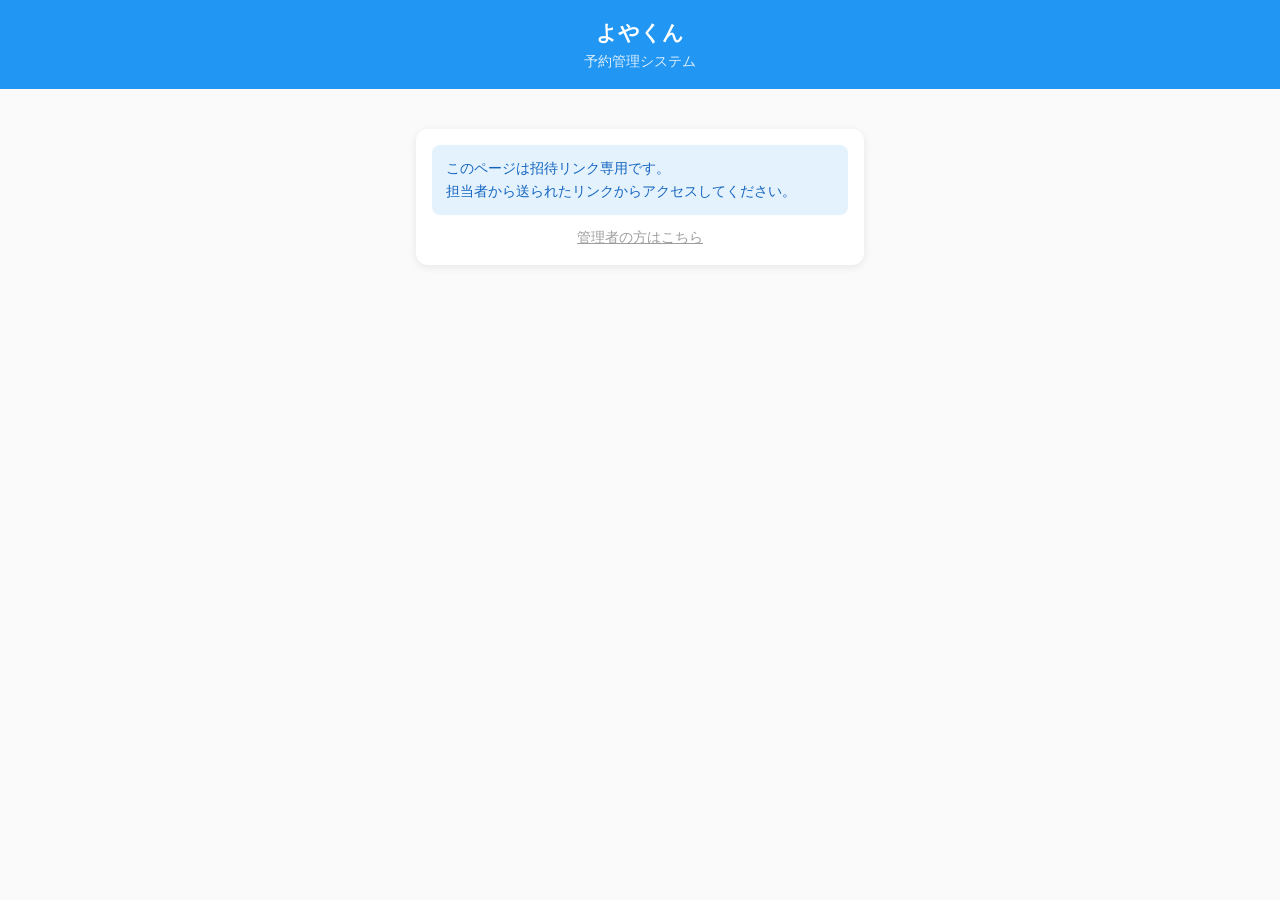
<file: yoyakun/index.html>
<!DOCTYPE html>
<html lang="ja">
<head>
  <meta charset="UTF-8">
  <meta name="viewport" content="width=device-width, initial-scale=1.0">
  <title>よやくん</title>
  <link rel="stylesheet" href="css/style.css">
</head>
<body>
<header>
  <h1>よやくん</h1>
  <p>予約管理システム</p>
</header>
<div class="container" style="margin-top:24px">
  <div class="card">
    <div class="alert alert-info">
      このページは招待リンク専用です。<br>
      担当者から送られたリンクからアクセスしてください。
    </div>
    <a href="admin.html" style="display:block;text-align:center;margin-top:12px;color:#9E9E9E;font-size:.85rem">管理者の方はこちら</a>
  </div>
</div>
</body>
</html>
</file>
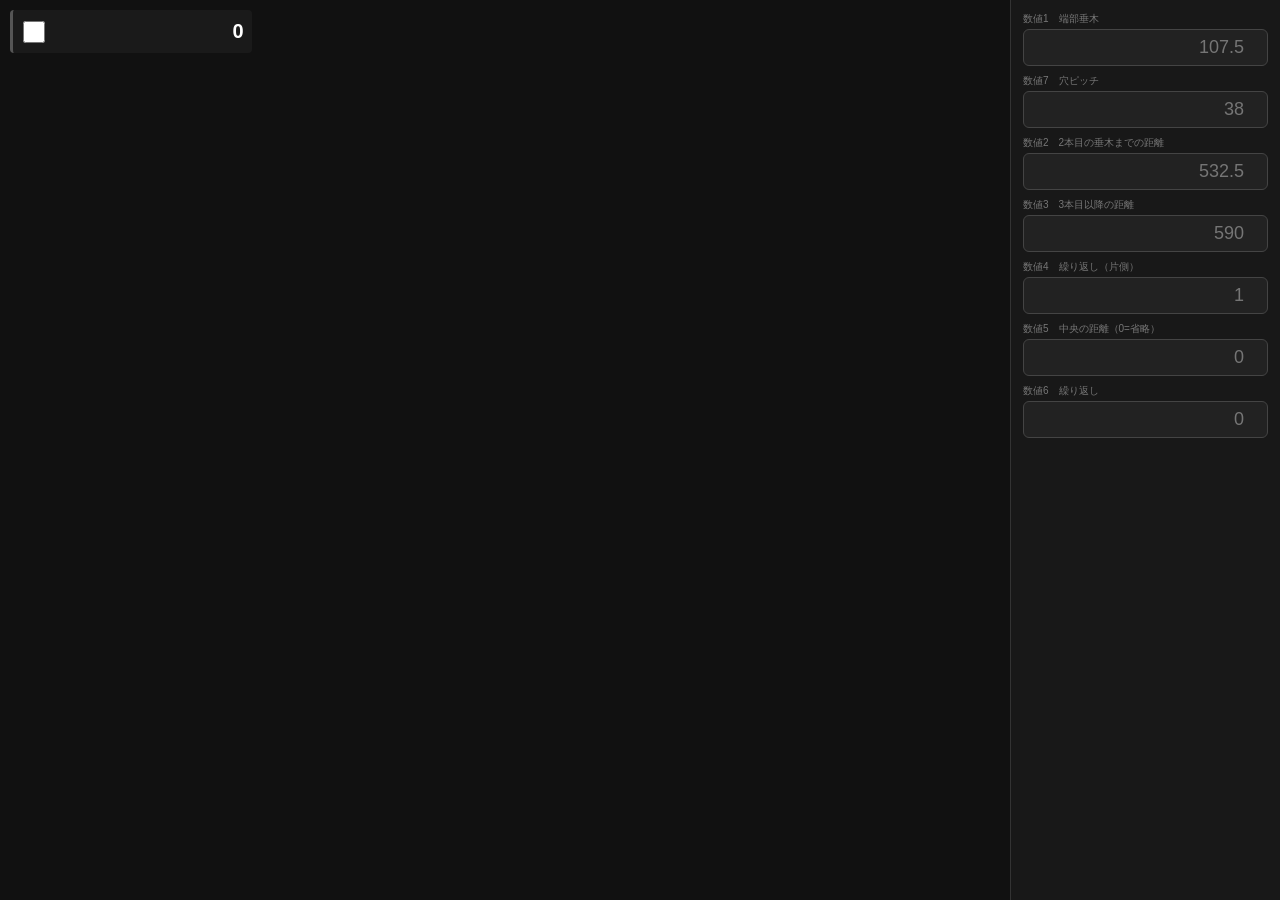
<file: calc.html>
<!DOCTYPE html>
<html lang="ja">
<head>
<meta charset="UTF-8">
<meta name="viewport" content="width=device-width, initial-scale=1.0">
<title>下穴計算機</title>
<link rel="apple-touch-icon" href="icon.png">
<meta name="apple-mobile-web-app-title" content="下穴計算機">
<meta name="apple-mobile-web-app-capable" content="yes">
<meta name="apple-mobile-web-app-status-bar-style" content="black-translucent">
<style>
  * { box-sizing: border-box; margin: 0; padding: 0; }
  body {
    background: #111;
    color: #fff;
    font-family: -apple-system, sans-serif;
    min-height: 100dvh;
    display: flex;
    flex-direction: column;
  }

  #results-wrap {
    flex: 1;
    overflow-y: auto;
    padding: 12px 12px 0;
  }
  #results { display: flex; flex-direction: column; }

  .row {
    display: flex;
    align-items: center;
    padding: 10px 8px;
    font-size: 18px;
    border-radius: 4px;
  }
  .row:nth-child(odd)  { background: #1a1a1a; }
  .row:nth-child(even) { background: #222; }
  .row.done { opacity: 0.35; text-decoration: line-through; }

  .row.type-a {
    font-size: 20px;
    font-weight: bold;
    border-left: 3px solid #555;
    padding-left: 10px;
  }
  .row.type-a .val { margin-left: auto; }

  .row input[type="checkbox"] {
    width: 22px; height: 22px;
    margin-right: 10px;
    accent-color: #4af;
    flex-shrink: 0;
    cursor: pointer;
  }
  .row .expr { color: #888; flex: 1; font-size: 15px; }
  .row .eq   { color: #666; margin: 0 6px; font-size: 15px; }
  .row .val  { font-weight: bold; color: #fff; white-space: nowrap; }
  .cl-b { color: #4af; }
  .cl-c { color: #fa4; }
  .cl-d { color: #8f8; }

  #input-panel {
    background: #181818;
    border-top: 1px solid #333;
    padding: 12px;
  }
  .irow {
    display: grid;
    grid-template-columns: repeat(4, 1fr);
    gap: 8px;
    margin-bottom: 8px;
  }
  .irow:last-child { margin-bottom: 0; }
  .ig label {
    display: block;
    font-size: 10px;
    color: #777;
    margin-bottom: 3px;
  }
  .ig input {
    width: 100%;
    background: #222;
    border: 1px solid #444;
    border-radius: 6px;
    color: #fff;
    font-size: 18px;
    padding: 7px 8px;
    outline: none;
    text-align: right;
  }
  .ig input:focus { border-color: #888; }
  .ig.w2 { grid-column: span 2; }
  .ig.w4 { grid-column: span 4; }

  @media (orientation: landscape) {
    body { flex-direction: row; }
    #results-wrap { flex: 1; padding: 10px; }
    #results {
      display: grid;
      grid-template-columns: repeat(auto-fill, minmax(230px, 1fr));
      gap: 4px 8px;
    }
    #input-panel {
      width: 270px;
      border-top: none;
      border-left: 1px solid #333;
      overflow-y: auto;
    }
    .irow { grid-template-columns: 1fr 1fr; }
  }
</style>
</head>
<body>

<div id="results-wrap"><div id="results"></div></div>

<div id="input-panel">
  <div class="irow">
    <div class="ig w2">
      <label>数値1　端部垂木</label>
      <input type="number" id="v1" inputmode="decimal" placeholder="107.5">
    </div>
    <div class="ig w2">
      <label>数値7　穴ピッチ</label>
      <input type="number" id="v7" inputmode="decimal" placeholder="38">
    </div>
  </div>
  <div class="irow">
    <div class="ig w4">
      <label>数値2　2本目の垂木までの距離</label>
      <input type="number" id="v2" inputmode="decimal" placeholder="532.5">
    </div>
  </div>
  <div class="irow">
    <div class="ig w2">
      <label>数値3　3本目以降の距離</label>
      <input type="number" id="v3" inputmode="decimal" placeholder="590">
    </div>
    <div class="ig w2">
      <label>数値4　繰り返し（片側）</label>
      <input type="number" id="v4" inputmode="numeric" placeholder="1" min="0" max="50">
    </div>
  </div>
  <div class="irow">
    <div class="ig w2">
      <label>数値5　中央の距離（0=省略）</label>
      <input type="number" id="v5" inputmode="decimal" placeholder="0">
    </div>
    <div class="ig w2">
      <label>数値6　繰り返し</label>
      <input type="number" id="v6" inputmode="numeric" placeholder="0" min="0" max="50">
    </div>
  </div>
</div>

<script>
const IDS = ['v1','v2','v3','v4','v5','v6','v7'];

function save() {
  const d = {};
  IDS.forEach(id => d[id] = document.getElementById(id).value);
  localStorage.setItem('shitaana_v3', JSON.stringify(d));
}

function load() {
  try {
    const d = JSON.parse(localStorage.getItem('shitaana_v3') || '{}');
    IDS.forEach(id => { if (d[id] != null) document.getElementById(id).value = d[id]; });
  } catch(e) {}
}

function fmt(n) {
  return Number(n).toLocaleString('ja-JP', {maximumFractionDigits: 2});
}

function appendCheckRow(out, cls, innerHTML) {
  const row = document.createElement('div');
  row.className = 'row ' + cls;
  row.innerHTML = '<input type="checkbox">' + innerHTML;
  row.querySelector('input').addEventListener('change', e =>
    row.classList.toggle('done', e.target.checked));
  out.appendChild(row);
}

function addARow(out, val) {
  appendCheckRow(out, 'type-a', `<span class="val">${fmt(val)}</span>`);
}

function addHolePair(out, prev, pitch, half, colorCls) {
  const h1 = prev + pitch - half;
  const h2 = h1 + half * 2;
  appendCheckRow(out, '',
    `<span class="expr">${fmt(prev)} <span class="${colorCls}">+ ${fmt(pitch - half)}</span></span>
     <span class="eq">=</span><span class="val">${fmt(h1)}</span>`);
  appendCheckRow(out, '',
    `<span class="expr">${fmt(h1)} <span class="${colorCls}">+ ${fmt(half * 2)}</span></span>
     <span class="eq">=</span><span class="val">${fmt(h2)}</span>`);
  return h2;
}

function calc() {
  save();
  const g  = id => parseFloat(document.getElementById(id).value) || 0;
  const gi = id => Math.max(0, Math.min(50, parseInt(document.getElementById(id).value) || 0));

  const v1 = g('v1'), v2 = g('v2'), v3 = g('v3'), v4 = gi('v4');
  const v5 = g('v5'), v6 = gi('v6'), v7 = g('v7');
  const half = v7 / 2;

  const out = document.getElementById('results');
  out.innerHTML = '';

  let cur = v1;

  // a (左端)
  addARow(out, cur);

  // b (左)
  if (v2 > 0) cur = addHolePair(out, cur, v2, half, 'cl-b');

  // c × v4 (左)
  for (let i = 0; i < v4; i++)
    if (v3 > 0) cur = addHolePair(out, cur, v3, half, 'cl-c');

  // d × v6 (中央)
  for (let i = 0; i < v6; i++)
    if (v5 > 0) cur = addHolePair(out, cur, v5, half, 'cl-d');

  // c × v4 (右、折り返し)
  for (let i = 0; i < v4; i++)
    if (v3 > 0) cur = addHolePair(out, cur, v3, half, 'cl-c');

  // b (右)
  const beforeRightB = cur;
  if (v2 > 0) cur = addHolePair(out, cur, v2, half, 'cl-b');

  // a (右端) = 右側bの垂木中心 + v1
  if (v2 > 0) {
    const rightBCenter = beforeRightB + v2;
    addARow(out, rightBCenter + v1);
  }
}

load();
calc();
document.querySelectorAll('#input-panel input').forEach(el =>
  el.addEventListener('input', calc));
</script>
</body>
</html>
</file>
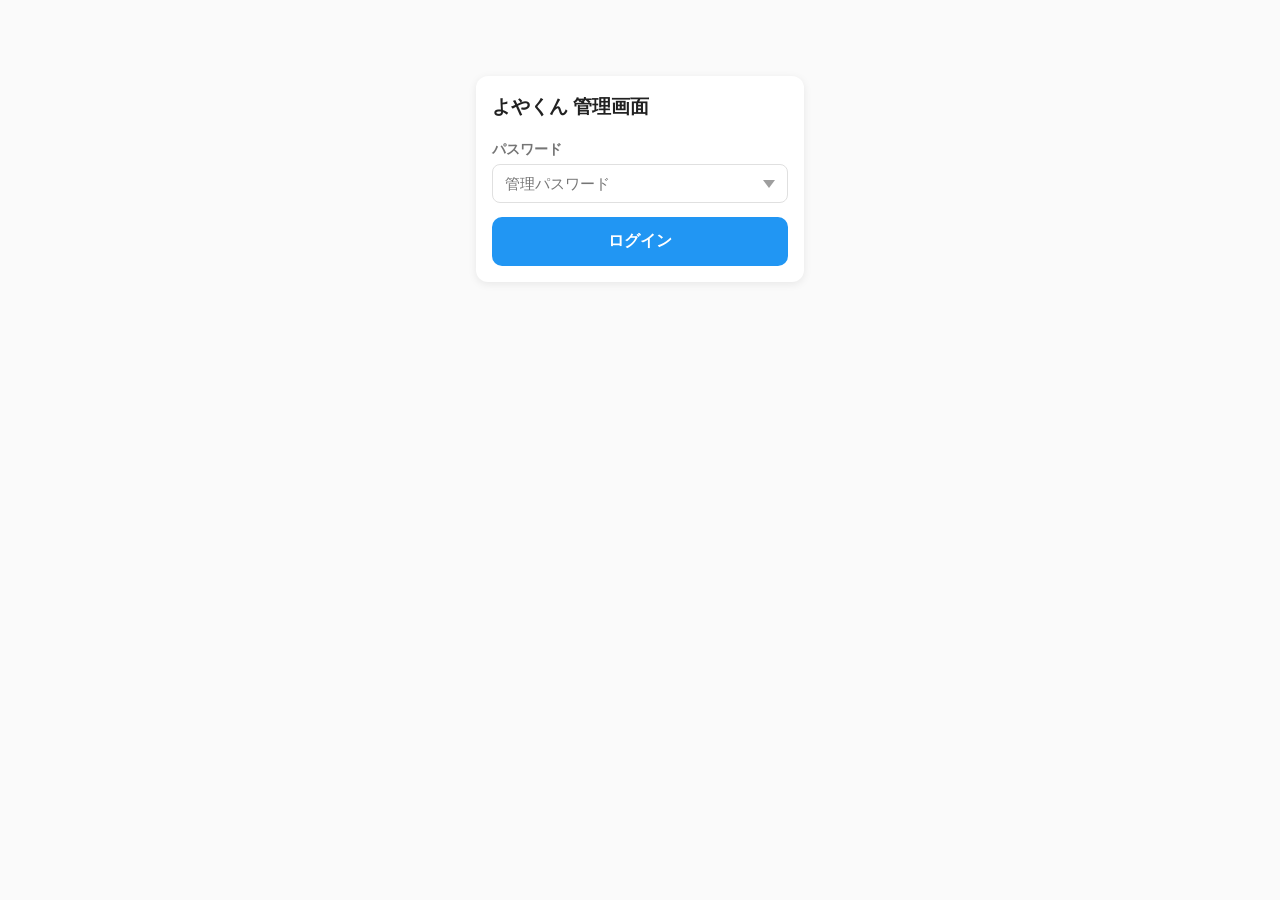
<file: yoyakun/admin.html>
<!DOCTYPE html>
<html lang="ja">
<head>
  <meta charset="UTF-8">
  <meta name="viewport" content="width=device-width, initial-scale=1.0">
  <title>管理画面 — よやくん</title>
  <link rel="stylesheet" href="css/style.css">
  <style>
    .request-card { border:1px solid #E0E0E0; border-radius:10px; padding:14px; margin-bottom:12px; background:#fff; }
    .request-card.pending  { border-left:4px solid #FF9800; }
    .request-card.approved { border-left:4px solid #4CAF50; }
    .request-card.denied   { border-left:4px solid #F44336; }
    .req-meta   { font-size:.8rem; color:#9E9E9E; margin-bottom:8px; }
    .req-name   { font-weight:700; font-size:1rem; margin-bottom:4px; }
    .req-detail { font-size:.9rem; margin-bottom:10px; }
    .req-actions { display:flex; gap:8px; }
    .req-actions button { flex:1; padding:8px; border:none; border-radius:8px; font-weight:600; cursor:pointer; font-size:.85rem; font-family:inherit; }
    .btn-approve { background:#4CAF50; color:#fff; }
    .btn-deny    { background:#F44336; color:#fff; }
    .filter-tabs { display:flex; gap:8px; margin-bottom:16px; flex-wrap:wrap; }
    .tab { padding:6px 14px; border-radius:20px; font-size:.85rem; border:1px solid #E0E0E0; background:#fff; cursor:pointer; font-family:inherit; }
    .tab.active { background:#2196F3; color:#fff; border-color:#2196F3; }
    #login-screen { max-width:360px; margin:60px auto; padding:16px; }
  </style>
</head>
<body>

<div id="login-screen">
  <div class="card">
    <h2 style="margin-bottom:16px;font-size:1.2rem">よやくん 管理画面</h2>
    <div class="form-group">
      <label>パスワード</label>
      <input type="password" id="pw-input" placeholder="管理パスワード">
    </div>
    <div id="login-error" style="color:#F44336;font-size:.85rem;margin-bottom:8px;display:none">
      <span id="login-error-msg"></span>
    </div>
    <button class="btn btn-primary" id="btn-login">ログイン</button>
  </div>
</div>

<div id="admin-screen" style="display:none">
  <header>
    <h1>よやくん 管理画面</h1>
    <p>予約リクエスト一覧</p>
  </header>
  <div class="container" style="margin-top:16px">
    <div class="filter-tabs">
      <button class="tab active" data-filter="pending">審査中</button>
      <button class="tab" data-filter="approved">承認済み</button>
      <button class="tab" data-filter="denied">否認</button>
      <button class="tab" data-filter="all">すべて</button>
    </div>
    <div id="requests-list"><div class="loading-spinner">読み込み中...</div></div>
  </div>
</div>

<script>
const GAS_URL = 'https://script.google.com/macros/s/AKfycbySfJ-3w38y8BFGTer5eqomxFRcL-P9XyQdEYD7UpR7iNyf9gdEK2XhCLCVaM4wVSgpTA/exec';

let adminPassword = '';
let allRequests   = [];
let currentFilter = 'pending';

document.getElementById('btn-login').addEventListener('click', doLogin);
document.getElementById('pw-input').addEventListener('keydown', e => { if (e.key === 'Enter') doLogin(); });

function showLoginError(msg) {
  document.getElementById('login-error-msg').textContent = msg;
  document.getElementById('login-error').style.display = 'block';
}

async function doLogin() {
  const pw = document.getElementById('pw-input').value.trim();
  if (!pw) return;
  adminPassword = pw;
  document.getElementById('login-error').style.display = 'none';
  document.getElementById('btn-login').textContent = '確認中...';
  document.getElementById('btn-login').disabled = true;
  try {
    const res = await gasCall({ action: 'adminGetRequests', password: pw });
    if (!res.success) {
      showLoginError(res.error === 'Unauthorized' ? 'パスワードが違います' : 'エラー: ' + (res.error || '不明'));
      return;
    }
    allRequests = res.requests;
    document.getElementById('login-screen').style.display = 'none';
    document.getElementById('admin-screen').style.display = 'block';
    renderRequests();
  } catch(e) {
    showLoginError('通信エラー: ' + e.message);
  } finally {
    document.getElementById('btn-login').textContent = 'ログイン';
    document.getElementById('btn-login').disabled = false;
  }
}

document.querySelectorAll('.tab').forEach(tab => {
  tab.addEventListener('click', () => {
    document.querySelectorAll('.tab').forEach(t => t.classList.remove('active'));
    tab.classList.add('active');
    currentFilter = tab.dataset.filter;
    renderRequests();
  });
});

function renderRequests() {
  const list = document.getElementById('requests-list');
  const filtered = currentFilter === 'all' ? allRequests : allRequests.filter(r => r.status === currentFilter);
  if (filtered.length === 0) {
    list.innerHTML = '<div class="alert alert-info">該当のリクエストはありません</div>';
    return;
  }
  list.innerHTML = filtered.map(r => {
    const statusLabel = { pending: '⏳ 審査中', approved: '✅ 承認済み', denied: '❌ 否認' }[r.status] || r.status;
    const date = new Date(r.createdAt).toLocaleDateString('ja-JP');
    const actions = r.status === 'pending' ? `
      <div class="req-actions">
        <button class="btn-approve" onclick="updateStatus('${r.id}','approved')">✅ 承認</button>
        <button class="btn-deny"    onclick="updateStatus('${r.id}','denied')">❌ 否認</button>
      </div>` : '';
    return `
      <div class="request-card ${r.status}">
        <div class="req-meta">${date} | ${r.id} | ${statusLabel}</div>
        <div class="req-name">${r.name}</div>
        <div class="req-detail">
          📅 ${r.date} / ${r.days}<br>
          🔧 ${r.content} / ${r.region} / 加工:${r.processing}<br>
          ${r.notes ? '📝 ' + r.notes : ''}
        </div>
        ${actions}
      </div>`;
  }).join('');
}

async function updateStatus(requestId, status) {
  const label = status === 'approved' ? '承認' : '否認';
  if (!confirm(requestId + ' を' + label + 'しますか？')) return;
  try {
    const res = await gasCall({ action: 'adminUpdateStatus', password: adminPassword, requestId, status });
    if (res.success) {
      const idx = allRequests.findIndex(r => r.id === requestId);
      if (idx >= 0) allRequests[idx].status = status;
      renderRequests();
    } else {
      alert('エラー: ' + res.error);
    }
  } catch(e) {
    alert('通信エラー: ' + e.message);
  }
}

async function gasCall(params) {
  const qs = new URLSearchParams(params).toString();
  const controller = new AbortController();
  const timer = setTimeout(() => controller.abort(), 15000);
  try {
    const res = await fetch(GAS_URL + '?' + qs, { signal: controller.signal });
    clearTimeout(timer);
    return await res.json();
  } catch (e) {
    clearTimeout(timer);
    throw new Error(e.name === 'AbortError' ? 'タイムアウト' : '通信エラー: ' + e.message);
  }
}
</script>
</body>
</html>
</file>
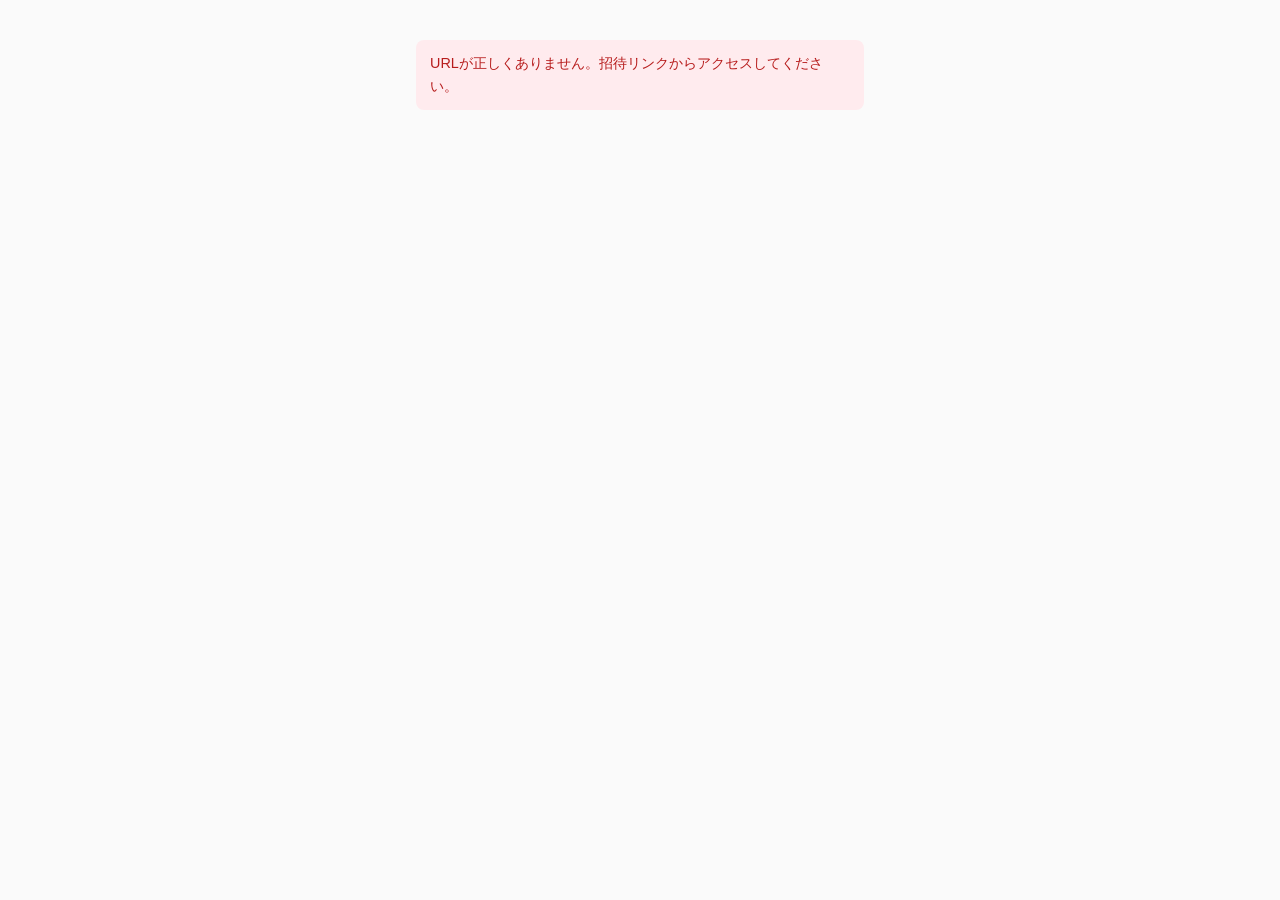
<file: yoyakun/reserve.html>
<!DOCTYPE html>
<html lang="ja">
<head>
  <meta charset="UTF-8">
  <meta name="viewport" content="width=device-width, initial-scale=1.0">
  <title>予約リクエスト — よやくん</title>
  <link rel="stylesheet" href="css/style.css">
  <style>
    .calendar-wrap { padding-bottom: 8px; }
    .dow-headers { display: grid; grid-template-columns: repeat(7,1fr); gap: 4px; margin-bottom: 4px; }
    .dow-header  { text-align: center; font-size: .7rem; font-weight: 600; color: #9E9E9E; }
    .dow-header.sun { color: #F44336; }
    .dow-header.sat { color: #2196F3; }
  </style>
</head>
<body>

<header>
  <h1>予約リクエスト</h1>
  <p id="user-name">読み込み中...</p>
</header>

<div class="container">

  <!-- カレンダー -->
  <div class="card calendar-wrap">
    <div class="calendar-nav">
      <button class="nav-btn" id="btn-prev">&#8249;</button>
      <h2 id="cal-title">—</h2>
      <button class="nav-btn" id="btn-next">&#8250;</button>
    </div>

    <div class="dow-headers">
      <div class="dow-header sun">日</div>
      <div class="dow-header">月</div>
      <div class="dow-header">火</div>
      <div class="dow-header">水</div>
      <div class="dow-header">木</div>
      <div class="dow-header">金</div>
      <div class="dow-header sat">土</div>
    </div>

    <div class="calendar-grid" id="cal-grid">
      <div class="loading-spinner" style="grid-column:1/-1">読み込み中...</div>
    </div>

    <div class="legend">
      <div class="legend-item"><div class="legend-dot ld-available"></div>予約可能</div>
      <div class="legend-item"><div class="legend-dot ld-busy"></div>受付不可</div>
      <div class="legend-item"><div class="legend-dot ld-pending"></div>審査中</div>
      <div class="legend-item"><div class="legend-dot ld-approved"></div>確定済み</div>
      <div class="legend-item"><div class="legend-dot ld-closed"></div>対象外</div>
    </div>
  </div>

  <!-- 予約フォーム（日付選択後に表示） -->
  <div class="card form-section" id="form-section">
    <div class="form-title">予約リクエスト内容</div>
    <div class="selected-date-label" id="selected-date"></div>

    <div class="form-group">
      <label>内容</label>
      <select id="sel-content"></select>
    </div>
    <div class="form-group">
      <label>日数</label>
      <select id="sel-days"></select>
    </div>
    <div class="form-group">
      <label>地域</label>
      <select id="sel-region"></select>
    </div>
    <div class="form-group">
      <label>加工</label>
      <select id="sel-processing"></select>
    </div>
    <div class="form-group">
      <label>備考（任意）</label>
      <textarea id="txt-notes" placeholder="連日の場合の終了日、詳細など"></textarea>
    </div>

    <div id="form-result"></div>

    <button class="btn btn-primary" id="btn-submit">リクエストを送る</button>
    <button
      class="btn btn-secondary"
      id="btn-check-status"
      style="display:none;margin-top:8px"
    >承認状況を確認する</button>
    <button class="btn btn-secondary" id="btn-cancel" style="margin-top:8px">キャンセル</button>
  </div>

  <!-- リクエスト履歴 -->
  <div class="card">
    <div class="form-title">あなたのリクエスト履歴</div>
    <div id="history-list"><div class="loading-spinner">読み込み中...</div></div>
  </div>

</div>

<script src="js/reserve.js"></script>
</body>
</html>
</file>
<file: yoyakun/css/style.css>
/* よやくん — 共通スタイル */
:root {
  --green:  #4CAF50;
  --blue:   #2196F3;
  --orange: #FF9800;
  --red:    #F44336;
  --gray:   #9E9E9E;
  --light:  #F5F5F5;
  --bg:     #FAFAFA;
  --text:   #212121;
  --sub:    #757575;
  --border: #E0E0E0;
  --radius: 12px;
  --shadow: 0 2px 8px rgba(0,0,0,.08);
}

* { box-sizing: border-box; margin: 0; padding: 0; }

body {
  font-family: -apple-system, BlinkMacSystemFont, 'Hiragino Kaku Gothic ProN', 'Noto Sans JP', sans-serif;
  background: var(--bg);
  color: var(--text);
  font-size: 16px;
  line-height: 1.6;
  -webkit-text-size-adjust: 100%;
}

.container {
  max-width: 480px;
  margin: 0 auto;
  padding: 16px;
}

/* ヘッダー */
header {
  background: var(--blue);
  color: #fff;
  padding: 16px;
  text-align: center;
}
header h1 { font-size: 1.3rem; font-weight: 700; }
header p  { font-size: .85rem; opacity: .85; margin-top: 2px; }

/* カード */
.card {
  background: #fff;
  border-radius: var(--radius);
  box-shadow: var(--shadow);
  padding: 16px;
  margin-bottom: 16px;
}

/* カレンダー */
.calendar-nav {
  display: flex;
  align-items: center;
  justify-content: space-between;
  margin-bottom: 12px;
}
.calendar-nav h2 { font-size: 1.1rem; }
.nav-btn {
  background: none;
  border: 1px solid var(--border);
  border-radius: 8px;
  width: 36px; height: 36px;
  cursor: pointer;
  font-size: 1rem;
  display: flex; align-items: center; justify-content: center;
  transition: background .15s;
}
.nav-btn:hover { background: var(--light); }

.calendar-grid {
  display: grid;
  grid-template-columns: repeat(7, 1fr);
  gap: 4px;
}
.cal-header {
  text-align: center;
  font-size: .7rem;
  font-weight: 600;
  color: var(--sub);
  padding: 4px 0;
}
.cal-header:first-child { color: var(--red); }
.cal-header:last-child  { color: var(--blue); }

.cal-day {
  aspect-ratio: 1;
  display: flex;
  align-items: center;
  justify-content: center;
  border-radius: 8px;
  font-size: .85rem;
  font-weight: 500;
  cursor: default;
  position: relative;
  transition: transform .1s;
}
.cal-day.empty { background: none; }
.cal-day.available {
  background: #E8F5E9;
  color: #2E7D32;
  cursor: pointer;
  border: 2px solid var(--green);
}
.cal-day.available:hover { background: #C8E6C9; transform: scale(1.05); }
.cal-day.available.selected { background: var(--green); color: #fff; }
.cal-day.past, .cal-day.sunday, .cal-day.holiday {
  background: #F5F5F5; color: #BDBDBD;
}
.cal-day.busy, .cal-day.restricted, .cal-day.weekFull, .cal-day.tooFar {
  background: #FFEBEE; color: #EF9A9A;
}
.cal-day.pending  { background: #FFF3E0; color: #F57C00; border: 2px solid var(--orange); }
.cal-day.approved { background: #E3F2FD; color: #1565C0; border: 2px solid var(--blue); }
.cal-day.loading  { background: var(--light); color: var(--gray); }

/* 凡例 */
.legend {
  display: flex;
  flex-wrap: wrap;
  gap: 8px;
  margin-top: 12px;
  font-size: .75rem;
  color: var(--sub);
}
.legend-item { display: flex; align-items: center; gap: 4px; }
.legend-dot {
  width: 12px; height: 12px;
  border-radius: 3px;
}
.ld-available { background: var(--green); }
.ld-busy      { background: #EF9A9A; }
.ld-pending   { background: var(--orange); }
.ld-approved  { background: var(--blue); }
.ld-closed    { background: #BDBDBD; }

/* フォーム */
.form-section { display: none; }
.form-section.visible { display: block; }

.form-title {
  font-size: 1rem;
  font-weight: 700;
  margin-bottom: 12px;
  color: var(--blue);
}
.selected-date-label {
  font-size: .9rem;
  color: var(--sub);
  margin-bottom: 16px;
}

.form-group { margin-bottom: 14px; }
.form-group label {
  display: block;
  font-size: .85rem;
  font-weight: 600;
  margin-bottom: 4px;
  color: var(--sub);
}
.form-group select,
.form-group textarea,
.form-group input {
  width: 100%;
  padding: 10px 12px;
  border: 1px solid var(--border);
  border-radius: 8px;
  font-size: .95rem;
  font-family: inherit;
  background: #fff;
  appearance: none;
  -webkit-appearance: none;
  background-image: url("data:image/svg+xml,%3Csvg xmlns='http://www.w3.org/2000/svg' width='12' height='8' viewBox='0 0 12 8'%3E%3Cpath fill='%239E9E9E' d='M6 8L0 0h12z'/%3E%3C/svg%3E");
  background-repeat: no-repeat;
  background-position: right 12px center;
  transition: border-color .15s;
}
.form-group select:focus,
.form-group textarea:focus,
.form-group input:focus {
  outline: none;
  border-color: var(--blue);
}
.form-group textarea {
  background-image: none;
  resize: vertical;
  min-height: 80px;
}

.btn {
  width: 100%;
  padding: 14px;
  border: none;
  border-radius: 10px;
  font-size: 1rem;
  font-weight: 700;
  cursor: pointer;
  transition: opacity .15s, transform .1s;
  font-family: inherit;
}
.btn:active { transform: scale(.98); }
.btn-primary   { background: var(--blue);  color: #fff; }
.btn-success   { background: var(--green); color: #fff; }
.btn-danger    { background: var(--red);   color: #fff; }
.btn-secondary { background: var(--light); color: var(--text); }
.btn:disabled  { opacity: .5; cursor: not-allowed; }
.btn + .btn    { margin-top: 8px; }

/* ステータス表示 */
.status-badge {
  display: inline-flex;
  align-items: center;
  gap: 6px;
  padding: 4px 10px;
  border-radius: 20px;
  font-size: .8rem;
  font-weight: 600;
}
.status-pending  { background: #FFF3E0; color: #E65100; }
.status-approved { background: #E3F2FD; color: #1565C0; }
.status-denied   { background: #FFEBEE; color: #B71C1C; }

/* アラート */
.alert {
  padding: 12px 14px;
  border-radius: 8px;
  font-size: .9rem;
  margin-bottom: 12px;
}
.alert-info    { background: #E3F2FD; color: #1565C0; }
.alert-success { background: #E8F5E9; color: #2E7D32; }
.alert-error   { background: #FFEBEE; color: #B71C1C; }
.alert-warning { background: #FFF3E0; color: #E65100; }

/* ローディング */
.loading-spinner {
  text-align: center;
  color: var(--sub);
  padding: 24px;
  font-size: .9rem;
}

/* レスポンシブ */
@media (max-width: 360px) {
  .cal-day { font-size: .75rem; }
}
</file>
